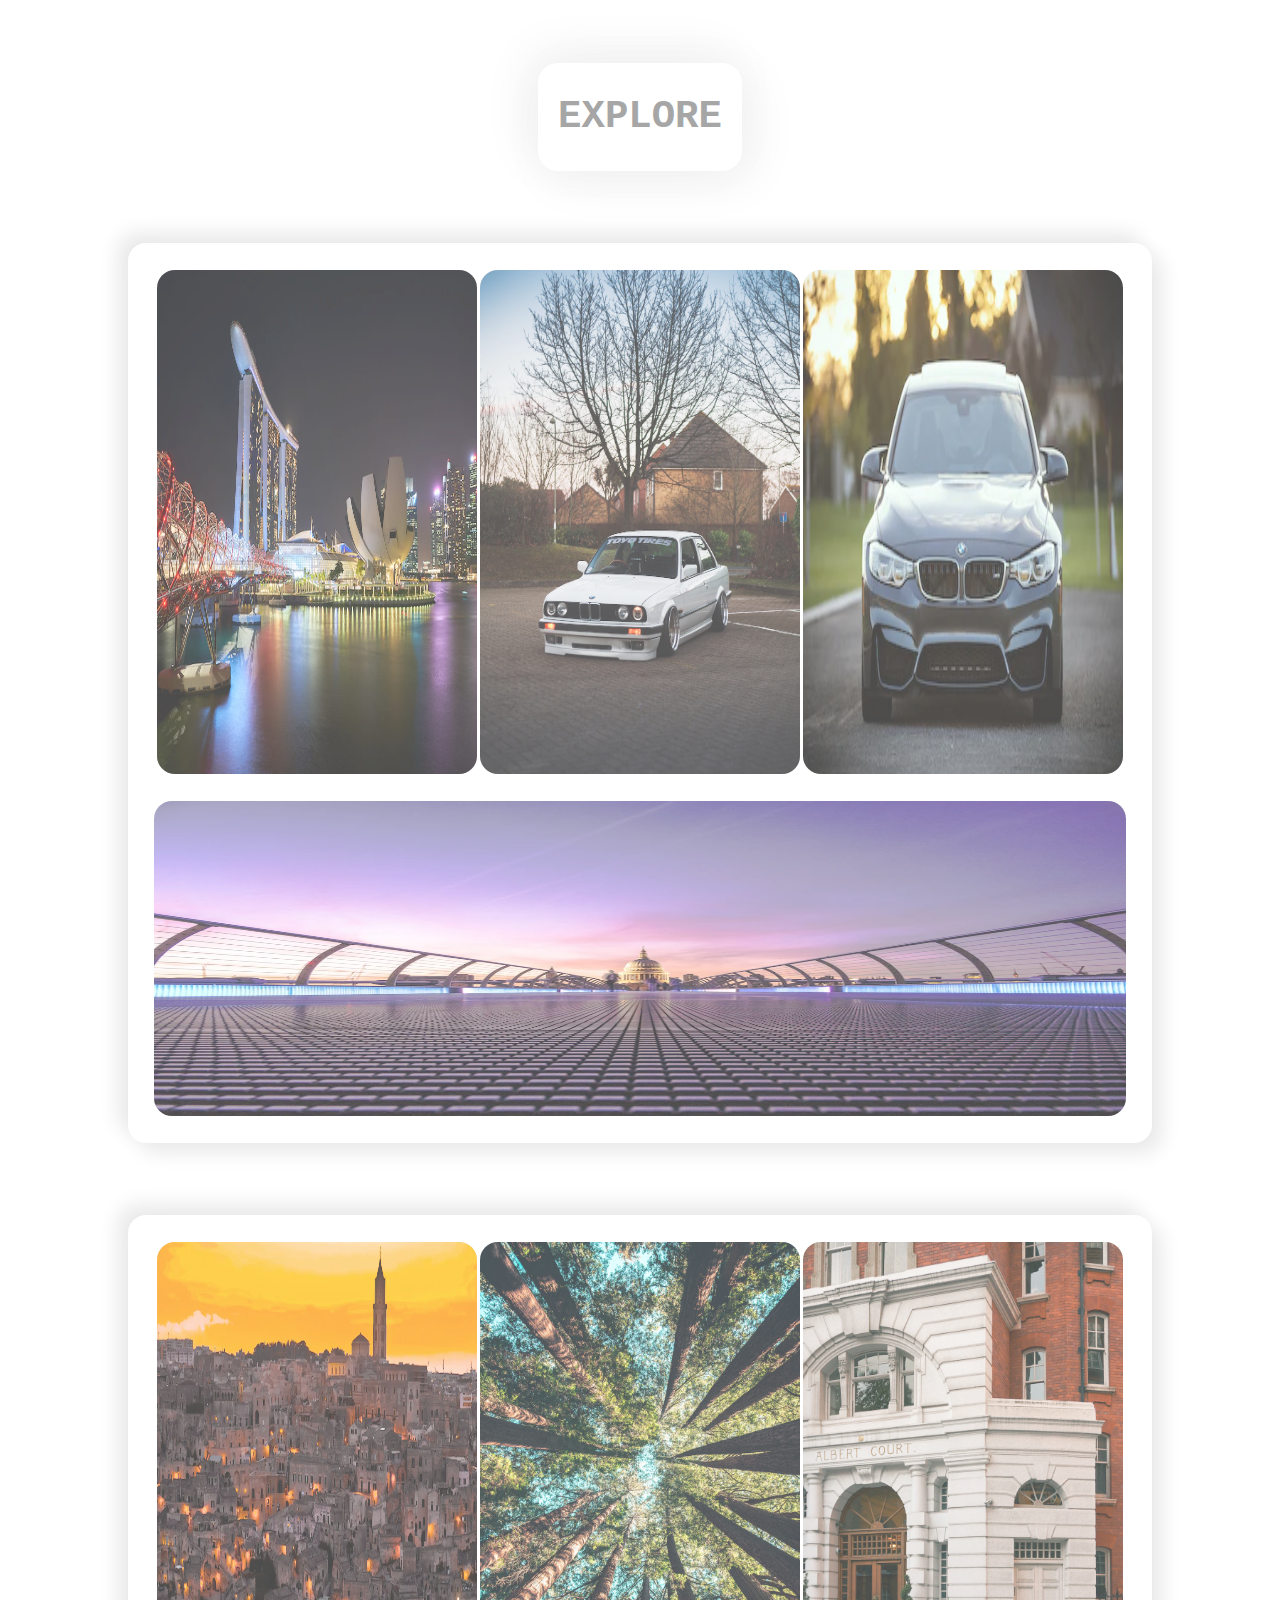
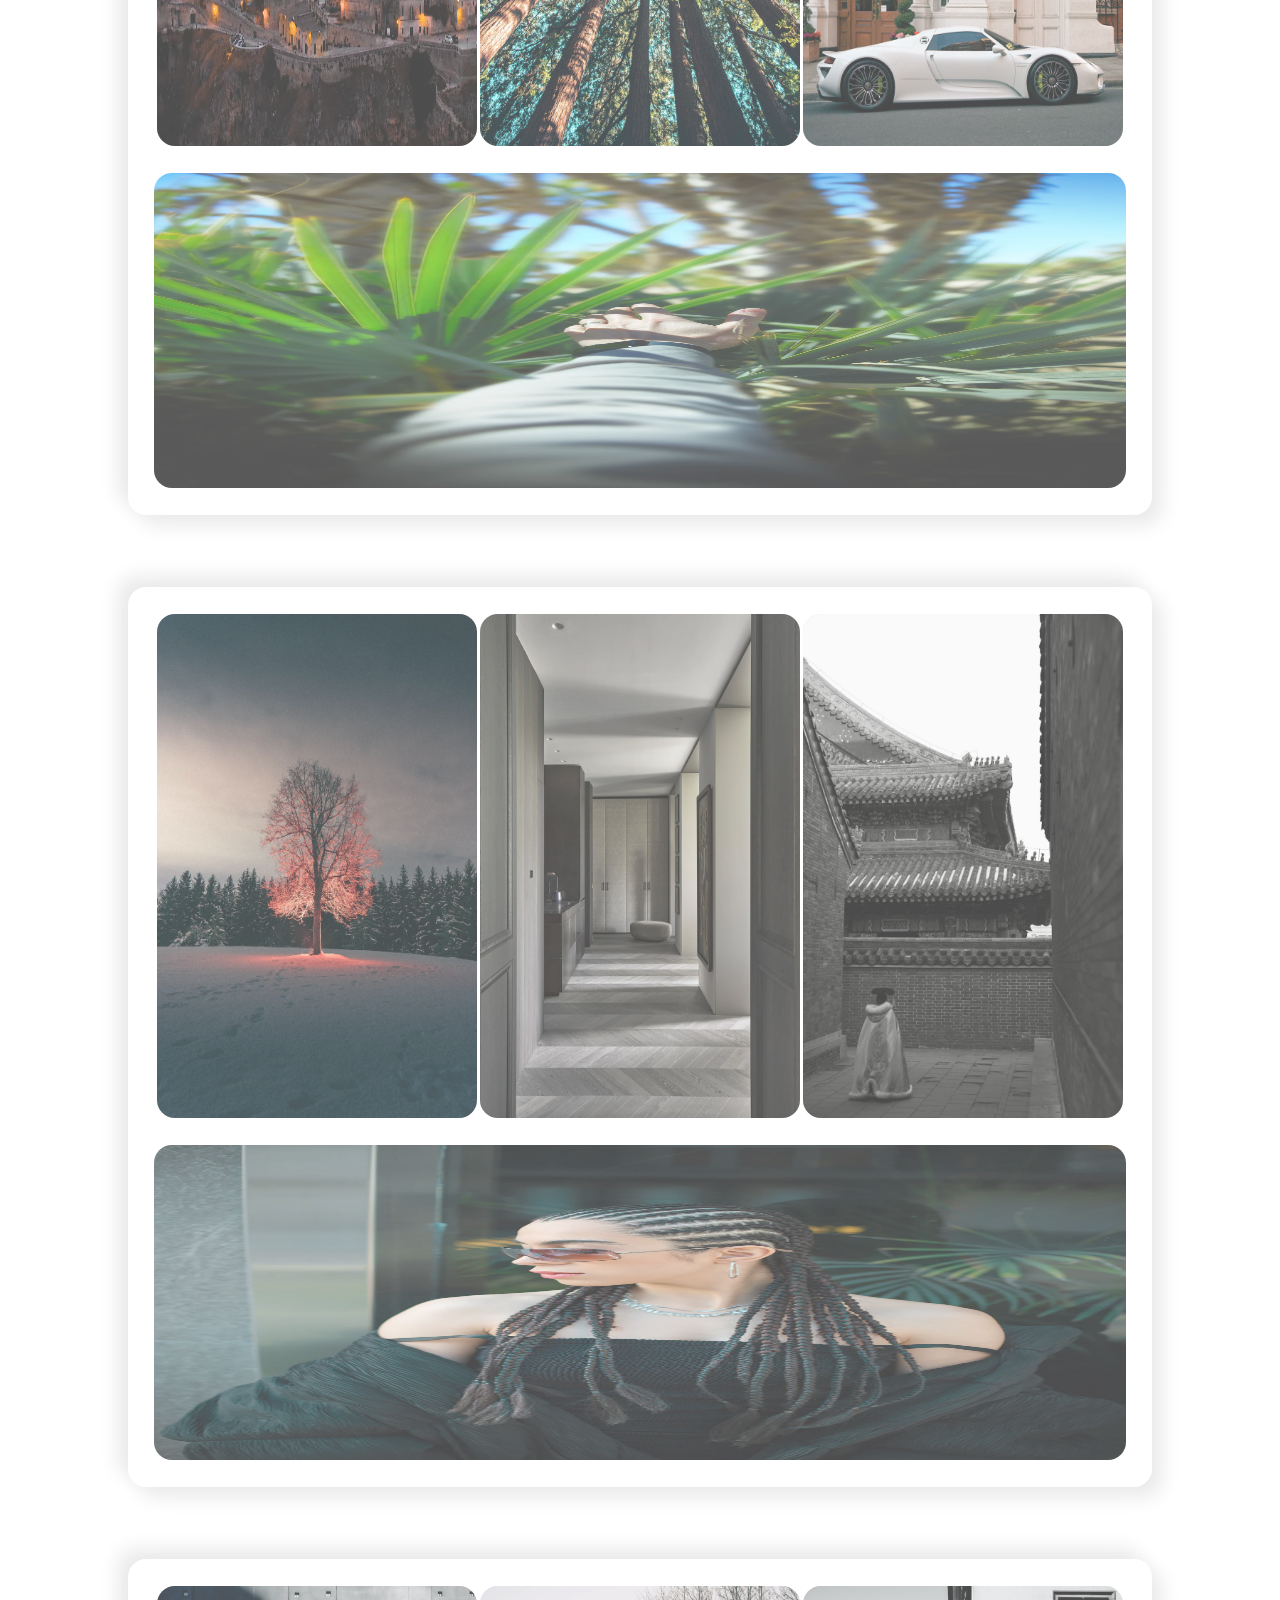
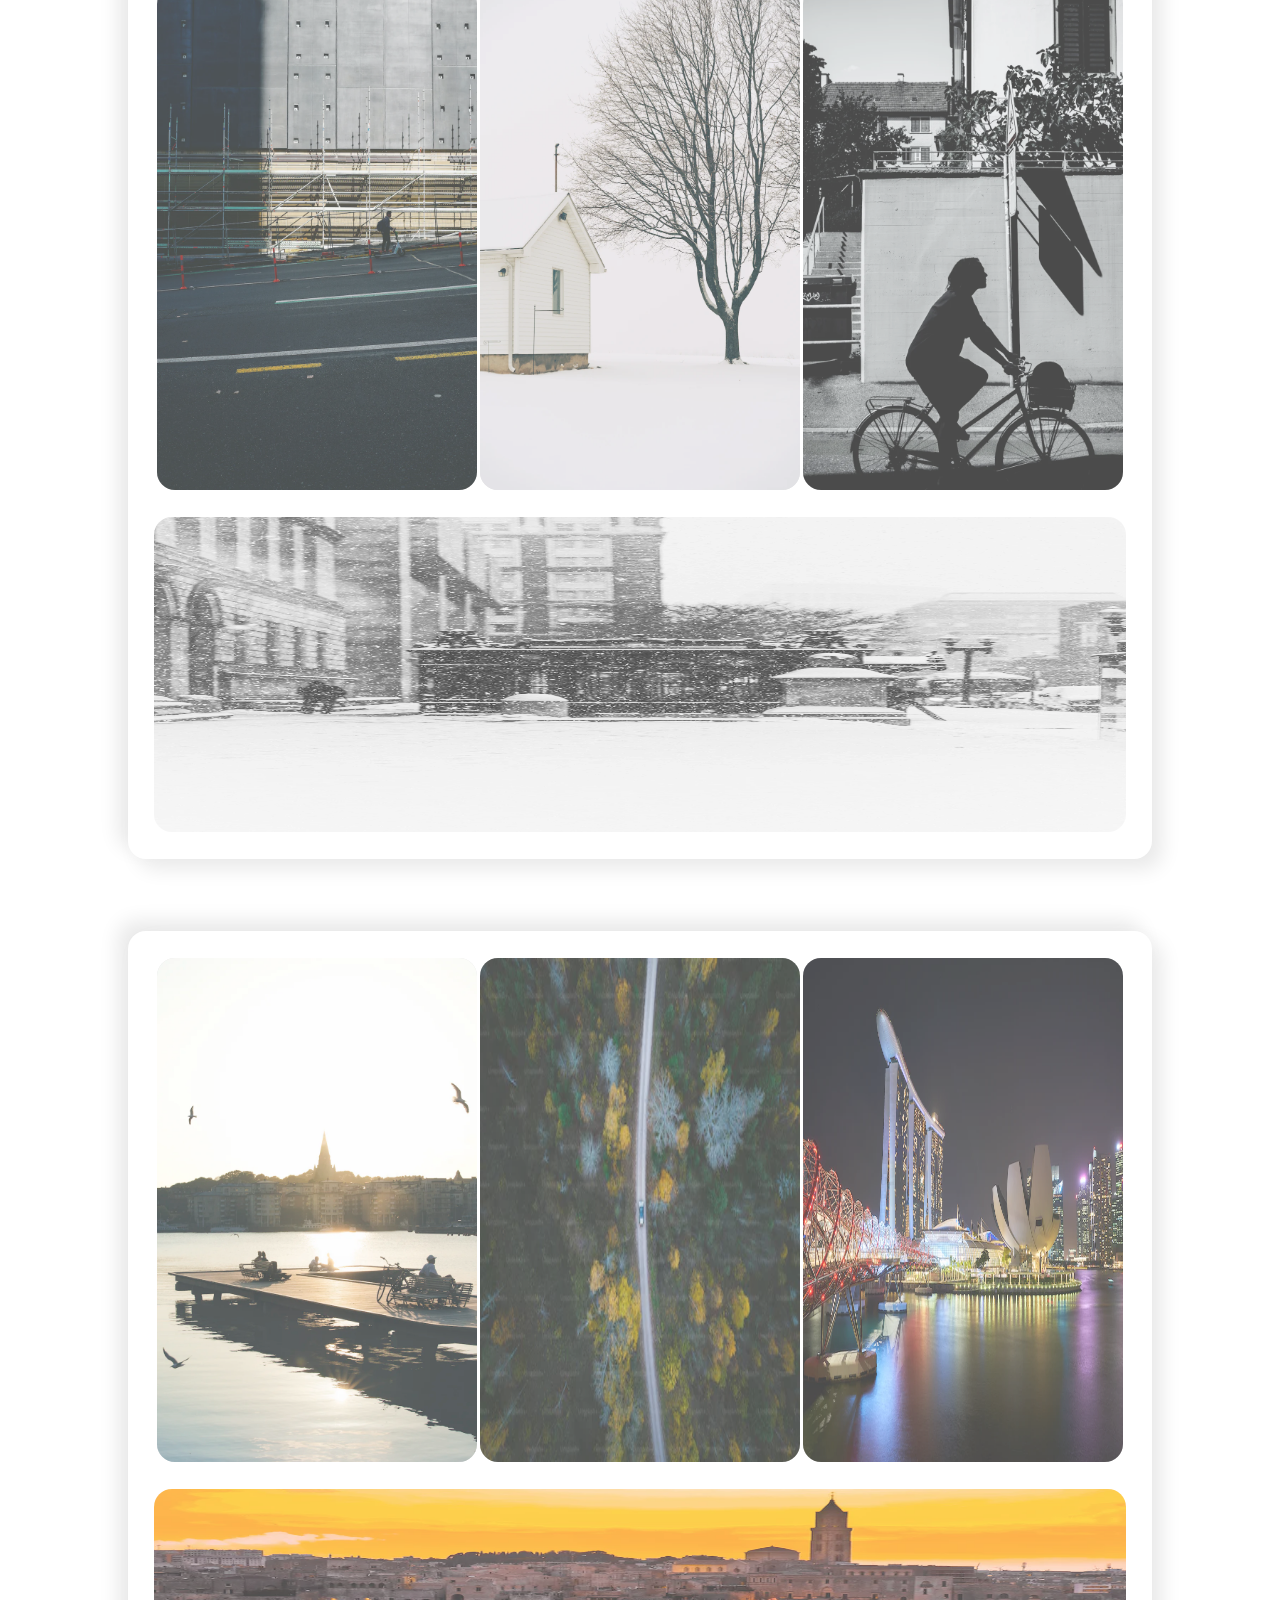
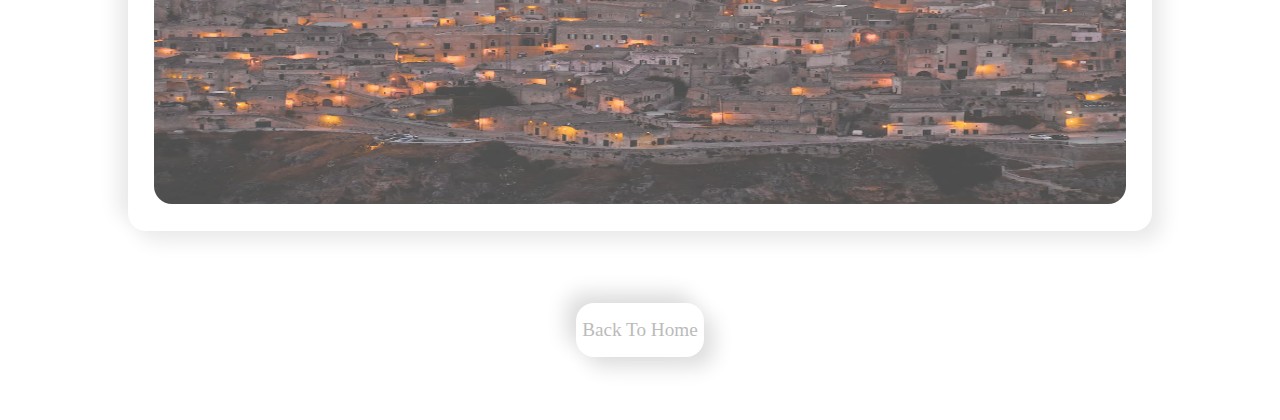
<file: explore.html>
<!DOCTYPE html>
<html lang="en">
<head>
    <meta charset="UTF-8">
    <meta name="viewport" content="width=device-width, initial-scale=1.0">
    <title>Document</title>
    <link rel="stylesheet" href="explore.css">
</head>
<body>
    <div id="main">
        <div id="heading">
            <h1>Explore</h1>
        </div>
        <div id="bigbox">
            <div class="box" id="box1">
                <div class="s1"><img src="Images/photo1.webp" alt=""></div>
                <div class="s2"><img src="Images/photo2.webp" alt=""></div>
                <div class="s3"><img src="Images/photo3.webp" alt=""></div>
                <div class="s4"><img src="Images/photo4.webp" alt=""></div>
            </div>
            <div class="box" id="box2">
                <div class="s1"><img src="Images/photo5.webp" alt=""></div>
                <div class="s2"><img src="Images/photo6.webp" alt=""></div>
                <div class="s3"><img src="Images/photo7.webp" alt=""></div>
                <div class="s4"><img src="Images/photo8.webp" alt=""></div>
            </div>
            <div class="box" id="box3">
                <div class="s1"><img src="Images/photo9.webp" alt=""></div>
                <div class="s2"><img src="Images/photo10.webp" alt=""></div>
                <div class="s3"><img src="Images/photo11.webp" alt=""></div>
                <div class="s4"><img src="Images/photo12.webp" alt=""></div>

            </div>
            <div class="box" id="box4">
                <div class="s1"><img src="Images/photo13.webp" alt=""></div>
                <div class="s2"><img src="Images/photo14.webp" alt=""></div>
                <div class="s3"><img src="Images/photo15.webp" alt=""></div>
                <div class="s4"><img src="Images/photo16.webp" alt=""></div>

            </div>
            <div class="box" id="box5">
                <div class="s1"><img src="Images/photo18.webp" alt=""></div>
                <div class="s2"><img src="Images/photo19.webp" alt=""></div>
                <div class="s3"><img src="Images/photo1.webp" alt=""></div>
                <div class="s4"><img src="Images/photo5.webp" alt=""></div>
            </div>
        </div>
        <div class="button">
            <a href="index.html">Back To Home</a>
        </div>
    </div> 
</body>
</html>
</file>
<file: explore.css>
*{
    margin: 0;
    padding: 0;
    box-sizing: border-box;
}

body{
    width: 100%;
    height:100%;
    position: relative;
    background: rgb(255, 255, 255);
}
#main{
    width: 100%;
    height: 100%;
    position: relative;
    background: rgb(255, 255, 255);
    padding: 7vh 3vh;
    display: flex;
    align-items: center;
    justify-content: center;
    flex-direction: column;
}
#heading{
    width: 16vw;
    height: 12vh;
    background: white;
    position: relative;
    box-shadow: 10px 10px 50px rgb(240, 240, 240),
    -10px -10px 50px rgb(240, 240, 240);
    border-radius: 20px;
    display: flex;
    align-items: center;
    justify-content: center;
}
#heading>h1{
    color: rgb(166, 166, 166);
    text-transform: uppercase;
    font-family: monospace;
    font-size: 3em;
}
#bigbox{
    position: relative;
    width: 100%;
    height: 100%;
}
.box{
    position: relative;
    width: 80vw;
    height: 100vh;
    background: white;
    margin: 8vh auto;
    border-radius: 2vh;
    display: flex;
    justify-content: space-around;
    padding: 3vh;
    box-shadow: 10px  10px 20px rgb(233, 233, 233),-10px  -10px 20px rgb(233, 233, 233);
}
.box>.s1,.s2,.s3{
    width: 25vw;
    height: 56vh;
    background: rgb(221, 221, 221);
    border-radius: 2vh;
    position: relative;
    overflow: hidden;
    opacity: 0.7;
    transition: 2s;

}
.box>.s1>img,.s2>img,.s3>img,.s4>img{
    position: relative;
    width: 100%;
    height: 100%;
}

.box>.s4{
    opacity: 0.7;
    position: absolute;
    width: 95%;
    height: 35vh;
    background-repeat: no-repeat;
    bottom: 3vh;
    border-radius: 2vh;
    overflow: hidden;
    transition: 2s;
}
.s1:hover,.s2:hover,.s3:hover,.s4:hover{
    opacity: 1;
    transition:2s;
    box-shadow: 5px 5px 10px rgb(171, 171, 171),-5px -5px 10px rgb(171, 171, 171);
}
.button{
    width: 10vw;
    height: 6vh;
    background: white;
    border-radius: 2vh;
    display: flex;
    justify-content: center;
    align-items: center;
    box-shadow:10px 10px 20px rgb(221, 221, 221),-10px -10px 20px rgb(221, 221, 221);
}
.button > a{
    font-size: 1.2em;
    text-decoration: none;
    color: rgb(187, 187, 187);
    transition: 2s;
}
.button>a:hover{
    transition: 2s;
    color: rgb(136, 136, 136);
}
</file>
